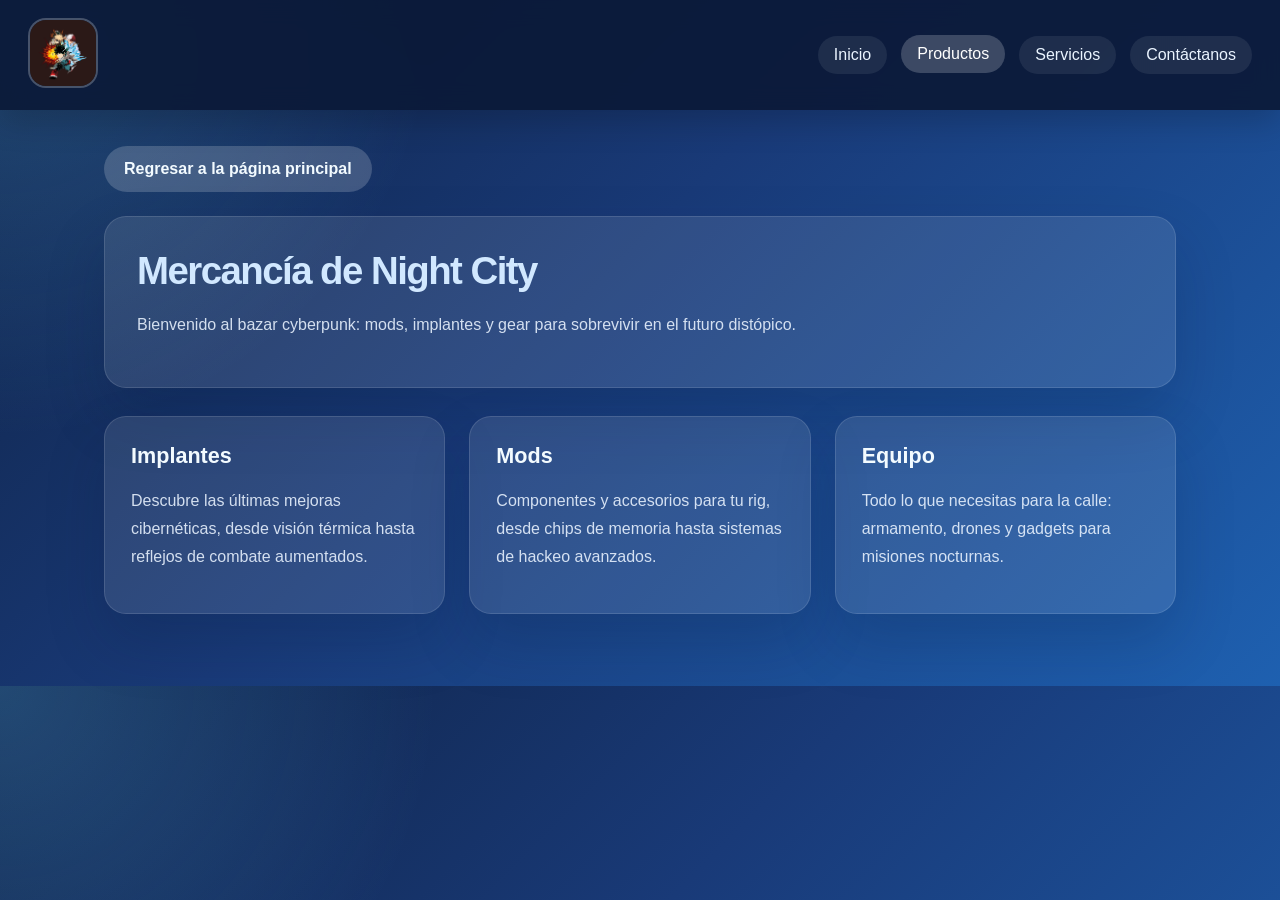
<file: index.html>
<!DOCTYPE html>
<html lang="es">
<head>
    <meta charset="UTF-8">
    <meta name="viewport" content="width=device-width, initial-scale=1.0">
    <title>Cyberpunk Productora</title>
    <link rel="stylesheet" href="style.css">
</head>
<body>
  
    <header>
       
        <div class="logo">
          
            <img src="h.jpg" alt="logo">
        </div>
            
       
        <nav class="menu">
            <a href="inicio.html">Inicio</a>
            <a class="active" href="index.html">Productos</a>
            <a href="servicios.html">Servicios</a>
            <a href="contactanos.html">Contáctanos</a>
        </nav>
    </header>

    <main class="content">
        <a class="back-button" href="index.html">Regresar a la página principal</a>
        <section class="hero">
            <h1>Mercancía de Night City</h1>
            <p>Bienvenido al bazar cyberpunk: mods, implantes y gear para sobrevivir en el futuro distópico.</p>
        </section>

        <section class="cards">
            <article class="card">
                <h2>Implantes</h2>
                <p>Descubre las últimas mejoras cibernéticas, desde visión térmica hasta reflejos de combate aumentados.</p>
            </article>
            <article class="card">
                <h2>Mods</h2>
                <p>Componentes y accesorios para tu rig, desde chips de memoria hasta sistemas de hackeo avanzados.</p>
            </article>
            <article class="card">
                <h2>Equipo</h2>
                <p>Todo lo que necesitas para la calle: armamento, drones y gadgets para misiones nocturnas.</p>
            </article>
        </section>
    </main>
</body>
</html>
</file>
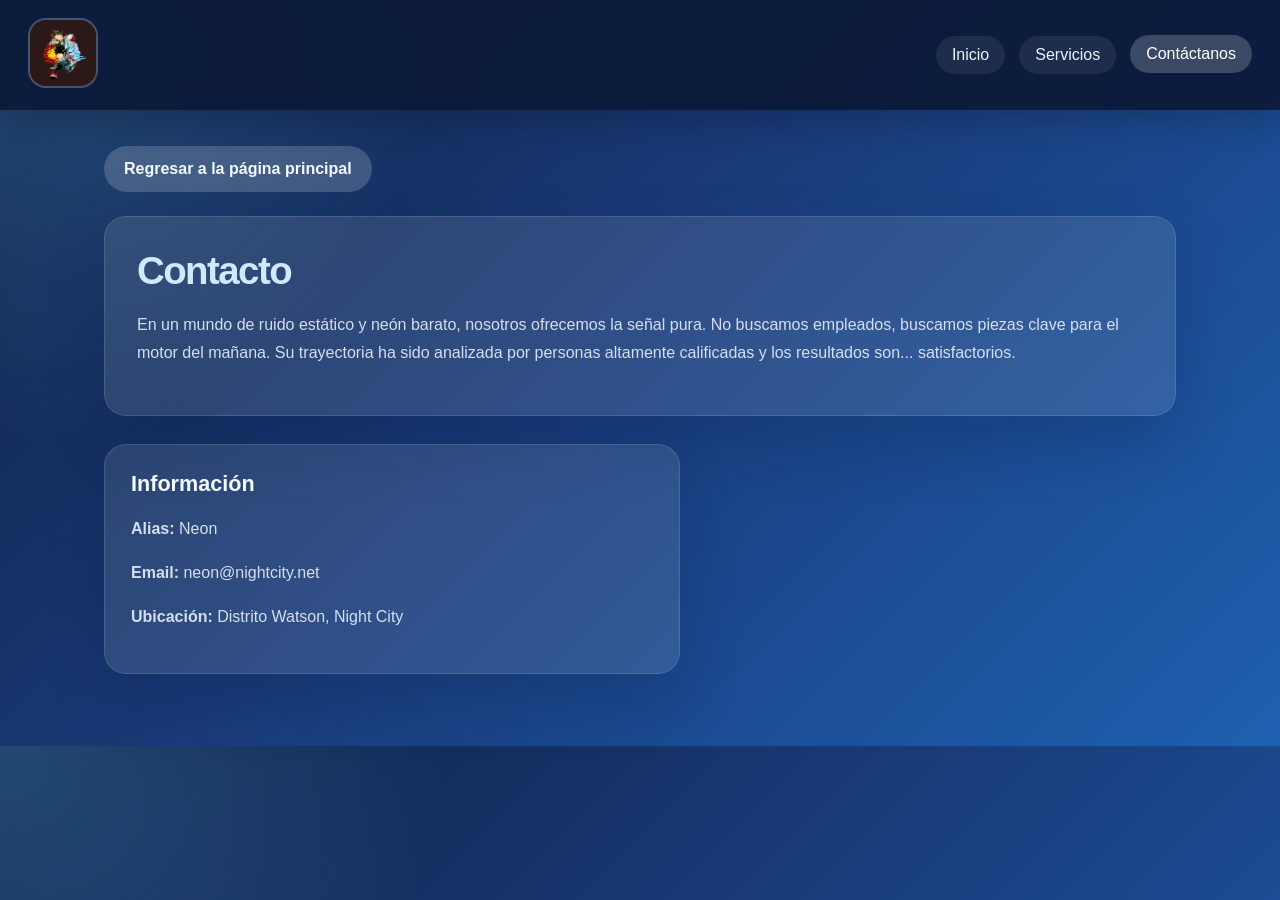
<file: contactanos.html>
<!DOCTYPE html>
<html lang="es">
<head>
    <meta charset="UTF-8">
    <meta name="viewport" content="width=device-width, initial-scale=1.0">
    <title>Contáctanos</title>
    <link rel="stylesheet" href="style.css">
</head>
<body>
    <header>
        <div class="logo">
            <img src="h.jpg" alt="logo">
        </div>
        <nav class="menu">
            <a href="inicio.html">Inicio</a>
            <a href="servicios.html">Servicios</a>
            <a class="active" href="contactanos.html">Contáctanos</a>
        </nav>
    </header>

    <main class="content">
        <a class="back-button" href="inicio.html">Regresar a la página principal</a>
        <section class="page-hero">
            <h1>Contacto</h1>
            <p>En un mundo de ruido estático y neón barato, nosotros ofrecemos la señal pura. No buscamos empleados, buscamos piezas clave para el motor del mañana. Su trayectoria ha sido analizada por personas altamente calificadas y los resultados son... satisfactorios.</p>
        </section>

        <section class="contact-grid">
            <div class="contact-card">
                <h2>Información</h2>
                <p><strong>Alias:</strong> Neon</p>
                <p><strong>Email:</strong> neon@nightcity.net</p>
                <p><strong>Ubicación:</strong> Distrito Watson, Night City</p>
            </div>
        </section>
    </main>
</body>
</html>
</file>
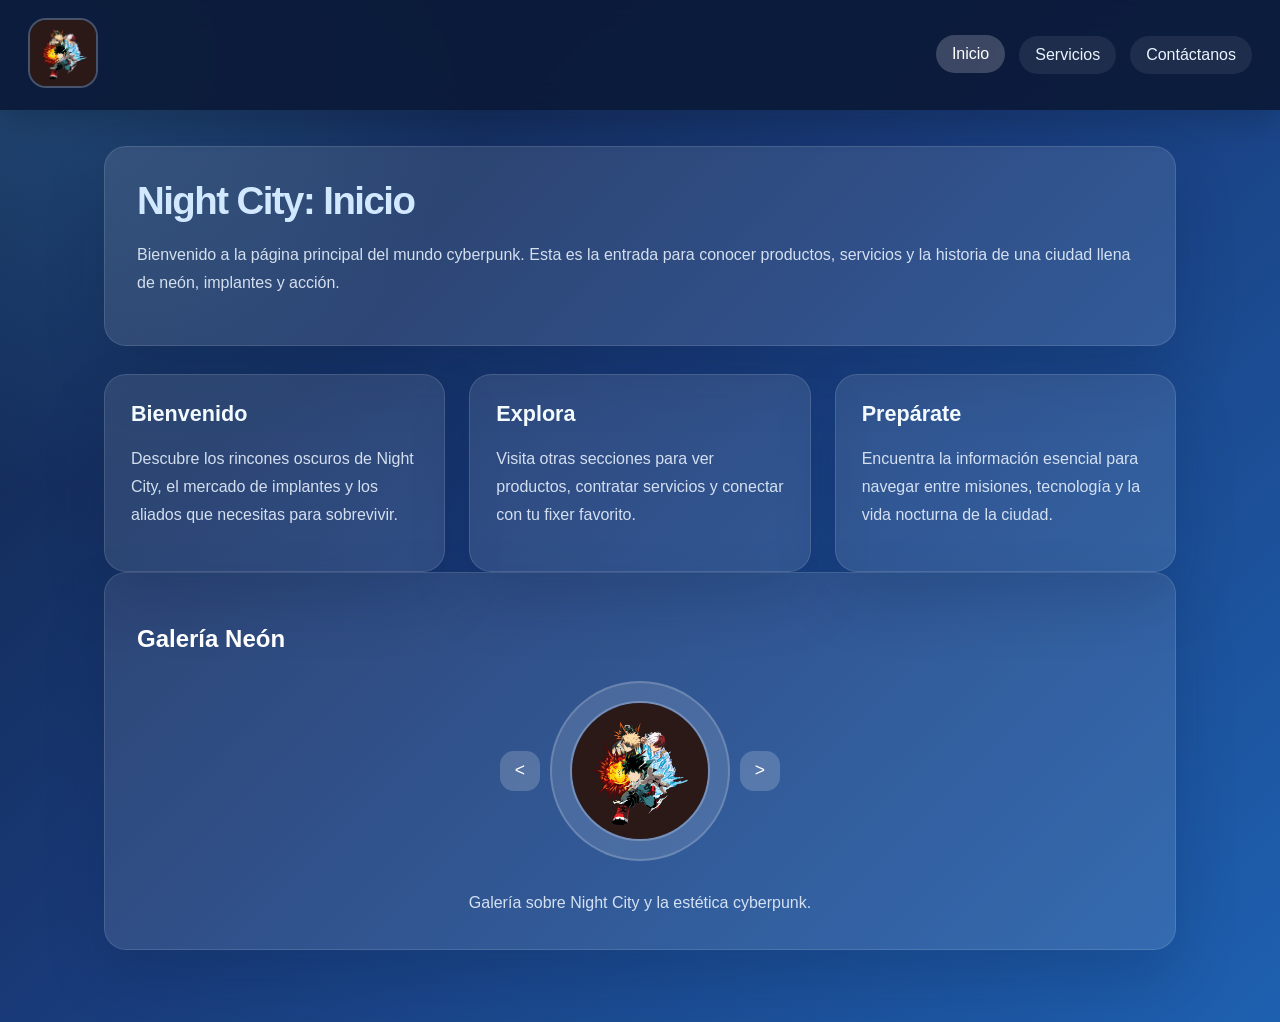
<file: inicio.html>
<!DOCTYPE html>
<html lang="es">
<head>
    <meta charset="UTF-8">
    <meta name="viewport" content="width=device-width, initial-scale=1.0">
    <title>Night City</title>
    <link rel="stylesheet" href="style.css">
</head>
<body>
    <header>
        <div class="logo">
            <img src="h.jpg" alt="logo">
        </div>
        <nav class="menu">
            <a class="active" href="inicio.html">Inicio</a>
            <a href="servicios.html">Servicios</a>
            <a href="contactanos.html">Contáctanos</a>
        </nav>
    </header>

    <main class="content">
        <section class="hero">
            <h1>Night City: Inicio</h1>
            <p>Bienvenido a la página principal del mundo cyberpunk. Esta es la entrada para conocer productos, servicios y la historia de una ciudad llena de neón, implantes y acción.</p>
        </section>

        <section class="cards">
            <article class="card">
                <h2>Bienvenido</h2>
                <p>Descubre los rincones oscuros de Night City, el mercado de implantes y los aliados que necesitas para sobrevivir.</p>
            </article>
            <article class="card">
                <h2>Explora</h2>
                <p>Visita otras secciones para ver productos, contratar servicios y conectar con tu fixer favorito.</p>
            </article>
            <article class="card">
                <h2>Prepárate</h2>
                <p>Encuentra la información esencial para navegar entre misiones, tecnología y la vida nocturna de la ciudad.</p>
            </article>
        </section>

        <section class="inicio-section">
            <h2>Galería Neón</h2>
            <div class="carousel-wrapper">
                <button class="carousel-btn prev-btn" type="button">&lt;</button>
                <div class="carousel">
                    <div class="carousel-track">
                        <div class="carousel-item"><img src="h.jpg" alt="Neón 1"></div>
                        <div class="carousel-item"><img src="a.jpg" alt="Neón 2"></div>
                        <div class="carousel-item"><img src="i.jpg" alt="Neón 3"></div>
                        <div class="carousel-item"><img src="z.jpg" alt="Neón 4"></div>
                        <div class="carousel-item"><img src="d.jpg" alt="Neón 5"></div>
                    </div>
                </div>
                <button class="carousel-btn next-btn" type="button">&gt;</button>
            </div>
            <p class="carousel-caption">Galería sobre Night City y la estética cyberpunk.</p>
        </section>
    </main>
    <script>
        document.addEventListener('DOMContentLoaded', function() {
            const track = document.querySelector('.carousel-track');
            const items = document.querySelectorAll('.carousel-item');
            const prevBtn = document.querySelector('.prev-btn');
            const nextBtn = document.querySelector('.next-btn');
            if (!track || items.length === 0) return;
            const itemWidth = items[0].offsetWidth + 16;
            let currentIndex = 0;

            function updateCarousel() {
                track.style.transform = `translateX(-${currentIndex * itemWidth}px)`;
            }

            prevBtn.addEventListener('click', function() {
                currentIndex = (currentIndex - 1 + items.length) % items.length;
                updateCarousel();
            });

            nextBtn.addEventListener('click', function() {
                currentIndex = (currentIndex + 1) % items.length;
                updateCarousel();
            });

            setInterval(function() {
                currentIndex = (currentIndex + 1) % items.length;
                updateCarousel();
            }, 2500);
        });
    </script>
</body>
</html>
</file>
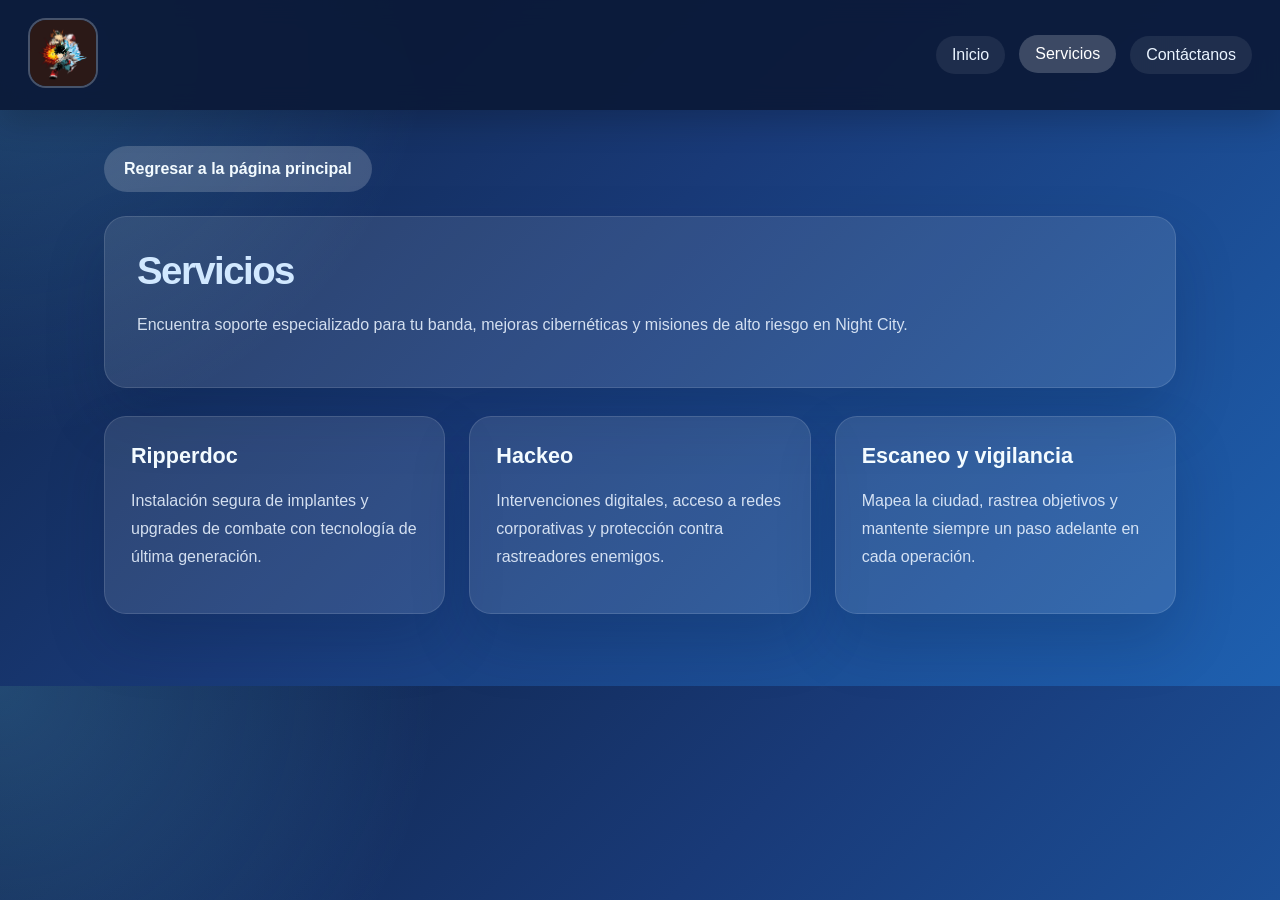
<file: servicios.html>
<!DOCTYPE html>
<html lang="es">
<head>
    <meta charset="UTF-8">
    <meta name="viewport" content="width=device-width, initial-scale=1.0">
    <title>Servicios</title>
    <link rel="stylesheet" href="style.css">
</head>
<body>
    <header>
        <div class="logo">
            <img src="h.jpg" alt="logo">
        </div>
        <nav class="menu">
            <a href="inicio.html">Inicio</a>
            <a class="active" href="servicios.html">Servicios</a>
            <a href="contactanos.html">Contáctanos</a>
        </nav>
    </header>

    <main class="content">
        <a class="back-button" href="inicio.html">Regresar a la página principal</a>
        <section class="page-hero">
            <h1>Servicios</h1>
            <p>Encuentra soporte especializado para tu banda, mejoras cibernéticas y misiones de alto riesgo en Night City.</p>
        </section>

        <section class="service-grid">
            <article class="service-card">
                <h2>Ripperdoc</h2>
                <p>Instalación segura de implantes y upgrades de combate con tecnología de última generación.</p>
            </article>
            <article class="service-card">
                <h2>Hackeo</h2>
                <p>Intervenciones digitales, acceso a redes corporativas y protección contra rastreadores enemigos.</p>
            </article>
            <article class="service-card">
                <h2>Escaneo y vigilancia</h2>
                <p>Mapea la ciudad, rastrea objetivos y mantente siempre un paso adelante en cada operación.</p>
            </article>
        </section>
    </main>
</body>
</html>
</file>
<file: style.css>
* {
    box-sizing: border-box;
}

html {
    scroll-behavior: smooth;
}

body {
    margin: 0;
    font-family: 'Inter', 'Segoe UI', Arial, Helvetica, sans-serif;
    color: #fff;
    background: radial-gradient(circle at top left, rgba(92, 188, 255, 0.25), transparent 30%),
                linear-gradient(135deg, #0f2244 0%, #193a78 45%, #1e60b0 100%);
}

header {
    display: flex;
    justify-content: space-between;
    align-items: center;
    padding: 18px 28px;
    background: rgba(11, 25, 56, 0.92);
    backdrop-filter: blur(12px);
    position: sticky;
    top: 0;
    z-index: 10;
    box-shadow: 0 12px 30px rgba(0, 0, 0, 0.18);
}

.logo img {
    height: 70px;
    width: 70px;
    object-fit: cover;
    border-radius: 18px;
    border: 2px solid rgba(255, 255, 255, 0.18);
    background: rgba(255, 255, 255, 0.08);
}

.menu {
    display: flex;
    gap: 14px;
    flex-wrap: wrap;
}

.menu a {
    text-decoration: none;
    color: #eaf4ff;
    padding: 10px 16px;
    border-radius: 999px;
    background: rgba(255, 255, 255, 0.08);
    transition: transform 0.25s ease, background 0.25s ease, color 0.25s ease;
}

.menu a.active,
.menu a:hover {
    background: rgba(255, 255, 255, 0.2);
    color: #fff;
    transform: translateY(-1px);
}

.content {
    max-width: 1120px;
    margin: 36px auto 48px;
    padding: 0 24px 24px;
}

.inicio-section,
.hero,
.page-hero,
.card,
.service-card,
.contact-card,
.contact-form {
    background: rgba(255, 255, 255, 0.1);
    border: 1px solid rgba(255, 255, 255, 0.12);
    border-radius: 22px;
    box-shadow: 0 28px 60px rgba(3, 22, 58, 0.18);
}

.inicio-section {
    padding: 32px;
}

.inicio-section h1,
.hero h1,
.page-hero h1 {
    margin: 0 0 18px;
    font-size: clamp(2.3rem, 3vw, 3.4rem);
    color: #d1e8ff;
    letter-spacing: -0.04em;
}

.inicio-section p,
.hero p,
.page-hero p,
.card p,
.service-card p,
.contact-card p {
    line-height: 1.75;
    color: rgba(235, 244, 255, 0.88);
    font-size: 1rem;
}

.carousel-wrapper {
    display: flex;
    align-items: center;
    justify-content: center;
    gap: 10px;
    width: min(100%, 280px);
    margin: 20px auto 0;
}

.carousel {
    width: 180px;
    overflow: hidden;
    padding: 8px 0;
}

.carousel-track {
    display: flex;
    gap: 16px;
    transition: transform 0.7s ease;
}

.carousel-item {
    flex: 0 0 180px;
    width: 180px;
    height: 180px;
    border-radius: 50%;
    background: rgba(255, 255, 255, 0.12);
    border: 2px solid rgba(255, 255, 255, 0.18);
    display: flex;
    align-items: center;
    justify-content: center;
}

.carousel-btn {
    width: 40px;
    height: 40px;
    border: none;
    border-radius: 14px;
    background: rgba(255, 255, 255, 0.18);
    color: #fff;
    font-size: 1.1rem;
    cursor: pointer;
    transition: transform 0.25s ease, background 0.25s ease;
}

.carousel-btn:hover {
    background: rgba(255, 255, 255, 0.28);
    transform: translateY(-2px);
}

.carousel-item img {
    width: 140px;
    height: 140px;
    object-fit: cover;
    border-radius: 50%;
    border: 2px solid rgba(255, 255, 255, 0.24);
}

.carousel-caption {
    margin: 20px 0 0;
    color: rgba(235, 244, 255, 0.8);
    font-size: 1rem;
    text-align: center;
}

.hero,
.page-hero {
    padding: 32px;
    margin-bottom: 28px;
}

.cards,
.service-grid,
.contact-grid {
    display: grid;
    gap: 24px;
}

.cards,
.service-grid {
    grid-template-columns: repeat(auto-fit, minmax(250px, 1fr));
}

.card,
.service-card,
.contact-card,
.contact-form {
    padding: 26px;
}

.card h2,
.service-card h2,
.contact-card h2 {
    margin-top: 0;
    font-size: 1.35rem;
    color: #f3fbff;
}

.contact-grid {
    grid-template-columns: 1.1fr 0.9fr;
    align-items: start;
}

.contact-form label {
    display: block;
    margin-bottom: 8px;
    color: rgba(235, 244, 255, 0.9);
    font-weight: 600;
}

.contact-form input,
.contact-form textarea {
    width: 100%;
    padding: 14px 16px;
    border-radius: 16px;
    border: 1px solid rgba(255, 255, 255, 0.18);
    background: rgba(255, 255, 255, 0.08);
    color: #f8fbff;
    font-size: 1rem;
    margin-bottom: 18px;
    outline: none;
}

.contact-form input::placeholder,
.contact-form textarea::placeholder {
    color: rgba(235, 244, 255, 0.6);
}

.contact-form textarea {
    min-height: 160px;
    resize: vertical;
}

.contact-form button {
    display: inline-flex;
    align-items: center;
    justify-content: center;
    gap: 10px;
    padding: 14px 22px;
    border: none;
    border-radius: 16px;
    background: linear-gradient(135deg, #70d0ff, #4c8dec);
    color: #082145;
    font-weight: 700;
    cursor: pointer;
    transition: transform 0.25s ease, box-shadow 0.25s ease;
}

.contact-form button:hover {
    transform: translateY(-2px);
    box-shadow: 0 18px 35px rgba(28, 120, 207, 0.28);
}

@media (max-width: 820px) {
    .contact-grid,
    .cards,
    .service-grid {
        grid-template-columns: 1fr;
    }
}

.back-button {
    display: inline-block;
    margin-bottom: 24px;
    padding: 14px 20px;
    border-radius: 999px;
    background: rgba(255, 255, 255, 0.18);
    color: #f3fbff;
    text-decoration: none;
    font-weight: 700;
    transition: transform 0.25s ease, background 0.25s ease;
}

.back-button:hover {
    background: rgba(255, 255, 255, 0.28);
    transform: translateY(-2px);
}

@media (max-width: 700px) {
    header {
        flex-direction: column;
        align-items: flex-start;
        gap: 14px;
    }

    .content {
        padding: 0 18px 32px;
    }

    .menu {
        width: 100%;
        justify-content: flex-start;
    }
}
</file>
